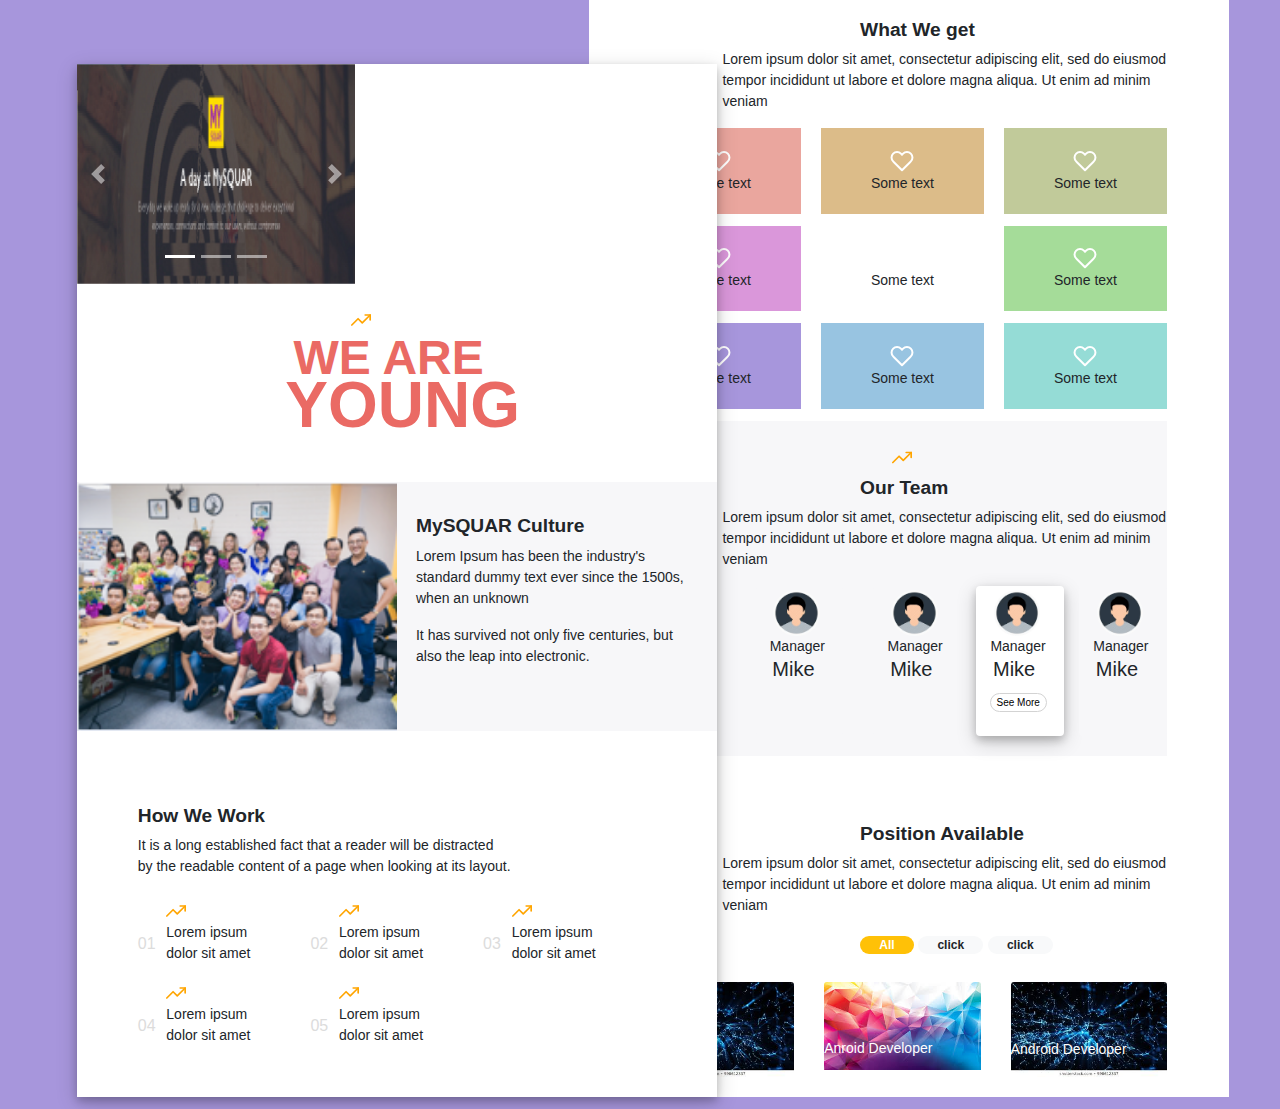
<file: index.html>
<!DOCTYPE html>
<html>

<head>
    <meta charset="utf-8">
    <meta name="viewport" content="width=device-width, initial-scale=1">
    <link rel="stylesheet" href="style.css">
    <link rel="stylesheet" href="https://stackpath.bootstrapcdn.com/bootstrap/4.3.1/css/bootstrap.min.css"
        integrity="sha384-ggOyR0iXCbMQv3Xipma34MD+dH/1fQ784/j6cY/iJTQUOhcWr7x9JvoRxT2MZw1T" crossorigin="anonymous">
</head>

<body>
    <div class="container-fluid">
        <div class="row">

            <div class="col-md-6 leftcolumn">
                <div class="row">
                    <div id="carouselExampleIndicators" class="carousel slide" data-ride="carousel">
                        <ol class="carousel-indicators">
                            <li data-target="#carouselExampleIndicators" data-slide-to="0" class="active"></li>
                            <li data-target="#carouselExampleIndicators" data-slide-to="1"></li>
                            <li data-target="#carouselExampleIndicators" data-slide-to="2"></li>
                        </ol>
                        <div class="carousel-inner">
                            <div class="carousel-item active">
                                <img src="image/img6.png" class="d-block w-100">

                            </div>
                            <div class="carousel-item">
                                <img src="image/img3.jpg" class="d-block w-100">
                            </div>
                            <div class="carousel-item">
                                <img src="image/img2.png" class="d-block w-100">
                            </div>
                        </div>
                        <a class="carousel-control-prev" href="#carouselExampleIndicators" role="button"
                            data-slide="prev">
                            <span class="carousel-control-prev-icon" aria-hidden="true"></span>
                            <span class="sr-only">Previous</span>
                        </a>
                        <a class="carousel-control-next" href="#carouselExampleIndicators" role="button"
                            data-slide="next">
                            <span class="carousel-control-next-icon" aria-hidden="true"></span>
                            <span class="sr-only">Next</span>
                        </a>
                    </div>

                </div>
                <div class="row left-secondrow">
                    <div><img class="icon-row" src="image/trending-up.svg"></div><br>
                    <h2>WE ARE</h2>
                        
                    <h1>YOUNG</h1>
                </div>
                <div class="row">
                    <div class="col-md-6 thirdrow">
                        <img class="image-row" src="image/img4.png">

                    </div>

                    <div class="col-md-6 leftthirdrow">
                        <h3 class="heading"> MySQUAR Culture</h3>
                        <p>Lorem Ipsum has been the industry's standard dummy text ever since the 1500s, when an unknown
                        </p>
                        <p>It has survived not only five centuries, but also the leap into electronic.</p>
                    </div>


                </div>
                <div class="row leftlastrow">
                    <h3 class="heading"> How We Work</h3>

                    <p>It is a long established fact that a reader will be distracted <br>by the readable content of
                        a page when looking at its layout.</p>

                    <div class="row howwework">
                        <div class="col-md-4">
                            <span>01</span>
                            <img src="image/trending-up.svg">
                            <p>Lorem ipsum dolor sit amet</p>
                        </div>
                        <div class="col-md-4">
                            <span>02</span>
                            <img src="image/trending-up.svg">
                            <p>Lorem ipsum dolor sit amet</p>
                        </div>
                        <div class="col-md-4">
                            <span>03</span>
                            <img src="image/trending-up.svg">
                            <p>Lorem ipsum dolor sit amet</p>
                        </div>
                    </div>
                    <div class="row howwework">
                        <div class="col-md-4">
                            <span>04</span>
                            <img src="image/trending-up.svg">
                            <p>Lorem ipsum dolor sit amet</p>
                        </div>
                        <div class="col-md-4">
                            <span>05</span>
                            <img src="image/trending-up.svg">
                            <p>Lorem ipsum dolor sit amet</p>
                        </div>
                        <div class="col-md-4">

                        </div>
                    </div>
                </div>
            </div>

            <div class="col-md-6 rightcolumn">
                <div class="row rightrow">
                    <h4 class="heading">What We get</h4>
                    <p>Lorem ipsum dolor sit amet, consectetur adipiscing elit, sed do eiusmod tempor incididunt ut
                        labore et dolore magna aliqua. Ut enim ad minim veniam</p>
                    <div class="card-columns">
                        <div class="card bg-primary">
                            <div class="card-body text-center card1">
                                <img src="image/heart.svg">
                                <p class="card-text">Some text </p>
                            </div>
                        </div>
                        <div class="card bg-warning ">
                            <div class="card-body text-center card2">
                                <img src="image/heart.svg">
                                <p class="card-text">Some text </p>
                            </div>
                        </div>
                        <div class="card bg-success ">
                            <div class="card-body text-center card3">
                                <img src="image/heart.svg">
                                <p class="card-text">Some text </p>
                            </div>
                        </div>
                        <div class="card bg-danger ">
                            <div class="card-body text-center card4">
                                <img src="image/heart.svg">
                                <p class="card-text">Some text </p>
                            </div>
                        </div>
                        <div class="card bg-light ">
                            <div class="card-body text-center card5">
                                <img src="image/heart.svg">
                                <p class="card-text">Some text </p>
                            </div>
                        </div>
                        <div class="card bg-info ">
                            <div class="card-body text-center card6">
                                <img src="image/heart.svg">
                                <p class="card-text">Some text </p>
                            </div>
                        </div>
                        <div class="card bg-danger ">
                            <div class="card-body text-center card7">
                                <img src="image/heart.svg">
                                <p class="card-text">Some text </p>
                            </div>
                        </div>
                        <div class="card bg-light ">
                            <div class="card-body text-center card8">
                                <img src="image/heart.svg">
                                <p class="card-text">Some text </p>
                            </div>
                        </div>
                        <div class="card bg-info ">
                            <div class="card-body text-center card9">
                                <img src="image/heart.svg">
                                <p class="card-text">Some text </p>
                            </div>
                        </div>
                    </div>

                </div>
                <div class="row rightrow2">
                        <img class="icon-row1" src="image/trending-up.svg">
                    <h4 class="heading">Our Team</h4>
                    <p>Lorem ipsum dolor sit amet, consectetur adipiscing elit, sed do eiusmod tempor incididunt ut
                        labore et dolore magna aliqua. Ut enim ad minim veniam</p>

                    <div class="card-deck">
                        <div class="card cardright">
                            <img src="image/p0.jpg" class="card-img-top imgcard" alt="...">
                            <div class="card-body rightcard">
                                <p class="card-text">Manager</p>
                                <h5 class="card-title">Mike</h5>


                            </div>
                        </div>
                        <div class="card cardright ">
                            <img src="image/p0.jpg" class="card-img-top imgcard" alt="...">
                            <div class="card-body rightcard">
                                <p class="card-text">Manager</p>
                                <h5 class="card-title">Mike</h5>
                            </div>
                        </div>
                        <div class="card cardright">
                            <img src="image/p0.jpg" class="card-img-top imgcard" alt="...">
                            <div class="card-body rightcard">
                                <p class="card-text">Manager</p>
                                <h5 class="card-title">Mike</h5>
                            </div>
                        </div>
                        <div class="card active active1">
                            <img src="image/p0.jpg" class="card-img-top imgcard" alt="...">
                            <div class="card-body rightcard">
                                <p class="card-text">Manager</p>
                                <h5 class="card-title">Mike</h5>
                                <button class="button-card"type="button">See More</button>
                            </div>
                        </div>
                        <div class="card cardright">
                            <img src="image/p0.jpg" class="card-img-top imgcard" alt="...">
                            <div class="card-body rightcard">
                                <p class="card-text">Manager</p>
                                <h5 class="card-title">Mike</h5>
                            </div>
                        </div>
                    </div>

                </div>


           
            <div class="row rightrow3">
                <h4 class="heading">Position Available</h4>
                <p>Lorem ipsum dolor sit amet, consectetur adipiscing elit, sed do eiusmod tempor incididunt ut
                    labore et dolore magna aliqua. Ut enim ad minim veniam</p>
                <div class="rightbutton">
                    <span class="badge badge-pill badge-warning active">All</span>
                    <span class="badge badge-pill badge-light">click</span>
                    <span class="badge badge-pill badge-light">click</span>
                </div>
                <div class="card-deck">
                    <div class="card">
                        <img src="image/pic3.jpg" class="card-img-top">

                    </div>
                    <div class="card">
                        <img src="image/pic2.jpg" class="card-img-top">
                        <p class="ptag">Anroid Developer</p>

                    </div>
                    <div class="card">
                        <img src="image/pic3.jpg" class="card-img-top">
                        <p class="ptag1">Android Developer</p>


                    </div>
                </div>
            </div>
</div>
        </div>




    </div>

    
</body>

</html>
</file>
<file: style.css>
body{
    background-color: #A796DC !important;
}
.w-100 {
    width: 97%!important;
    height: 220px !important;
}

.centered>img{
    margin-left: 48%;
    margin-top: -37%;
}

.centered>h5{
    font-size: 1rem !important;
    margin-left: 39%;
    margin-top: -17%;
}
.centered>p{
    font-size: 10px !important;
    margin-left: 24%;
    margin-top: -1%;
}
.left-secondrow>h2{
    color: #EA6A64 !important;
    font-size: 3rem !important;
    font-weight: 900 !important;
    margin-top: 7% !important;
    
}
.left-secondrow>h1{
    color:#EA6A64 !important;
    font-size: 4rem !important;
    font-weight: 900 !important;
    margin-top: 13% !important;
    margin-left: -31%;
    
   
}
.left-secondrow{
    justify-content:center !important;
    padding-bottom: 5%;
}
.icon-row{
    margin-top: 132% !important;
    margin-left: 387%;
}
.image-row{
    width: 100% ;
    padding: 0 !important;
}
.thirdrow{
    padding: 0 !important;
}
.heading{
    font-weight: 700;
    font-size: 1.2rem !important;
}
.leftthirdrow{
    padding-left:3% !important;
    padding-top:5% !important;
    background-color: #F7F7F9;
}
.leftthirdrow>p{
    font-size:14px !important;
}
.leftlastrow{
    padding: 10% 10% 0% 10% !important;
    background-color: white;
    margin-top: 2%;
}
.leftlastrow>p{
    font-size:14px !important;
    margin-right: 22%;
    margin-bottom: 4%;
}
p{
    font-size:14px !important;
}
ul{ 
    display: inline;
}
.rightrow{
    margin: 1% 0 0 0%;
   
}
.rightrow>h4{
    margin-left: 42% !important;
}
.rightrow>p{
    margin-left: 16% !important;
}
.card1{
    background-color:#EAA69E !important;
}
.card2{
    background-color:#DA97DA !important;
}
.card3{
    background-color:#A796DC !important;
}
.card4{
    background-color:#DCBC89 !important;
}
.card5{
    background-color:#FFFFFF !important;
}
.card6{
    background-color:#98C4E1 !important;
}
.card7{
    background-color:#C1CA9A !important;
}
.card8{
    background-color:#A5DC99 !important;
}
.card9{
    background-color:#95DCD6 !important;
}
.card{
    border: none !important;
   
}
.rightrow2{
    background-color: #F7F7F9 !important;
    padding: 11% 0 4% 0 !important;
}
.icon-row1{
    margin: -7% 0 0 48% !important;
}
.rightrow2>h4{
    margin-left:42% !important;
}
.rightrow2>p{
    margin-left: 16% !important;
}
.rightrow3{
   
    padding: 11% 0 4% 0 !important;
}
.rightrow3>h4{
    margin-left: 42% !important;
    margin-top: 2%;
}
.rightrow3>p{
    margin-left: 16% !important;
}
.imgcard {
    width: 53% !important;
    margin-left: 20%;
    border-radius: 50% !important;
    margin-top: 4%;
}
.cardbtn{
background-color: white !important;
border:1px solid lightgray !important;
margin-right:.2em !important;
margin-left:.2em !important;
width: 86% !important;
}
.cardright{
    background-color: #F7F7F9  !important;
}
.rightcard{
    
    margin: 0 !important;
    padding: 0 !important;
    height: 100px;
}
.rightcard>h5{
    margin: 0 0% 0 19% !important;
}
.rightcard>p{
    margin: 0 0% 0 16% !important;
}
.active1{
    background-color:white !important;
    box-shadow: 0 4px 8px 0 rgba(0, 0, 0, 0.2), 0 6px 20px 0 rgba(0, 0, 0, 0.19);
    margin:0 !important;
}
.rightbutton{
    
    margin: 0 0 5% 42% !important;
}
.ptag{
    margin-top: -20%;
    color: white;
}
.ptag1{
    margin-top: -24%;
    color: white;
}
.leftcolumn{
    position: relative !important;
    margin: 5% 0 1% 6% !important;
    background-color: white !important;
    z-index: 1;
    box-shadow: 0 4px 8px 0 rgba(0, 0, 0, 0.2), 0 6px 20px 0 rgba(0, 0, 0, 0.19);
}
.rightcolumn{
   padding-right: 6% !important;
    margin-bottom: 1% !important;
    background-color: white !important;
    margin-left : -10% !important;
    padding-top: 1%;
    padding-left: 5% !important;
    
}

.howwework{
    width: 100%;
}
.howwework>div>span {
    position: absolute;
    margin-top: 20%;
    color: gainsboro;
}

.howwework>div>p {
    margin-left: 20%;
}

.howwework>div>img{
    margin-left: 20%;
}
.badge-warning {
    color: white !important;
    background-color: #ffc107;
}
.badge-pill {
    padding-right: 1.6em !important;
    padding-left: 1.6em !important;
    border-radius: 10rem;
}
.button-card{
    margin: 14% 0 0 15%;
    border-radius: 20px;
    background-color: white;
    border:1px solid lightgray !important;
    font-size:10px !important;
}
</file>
